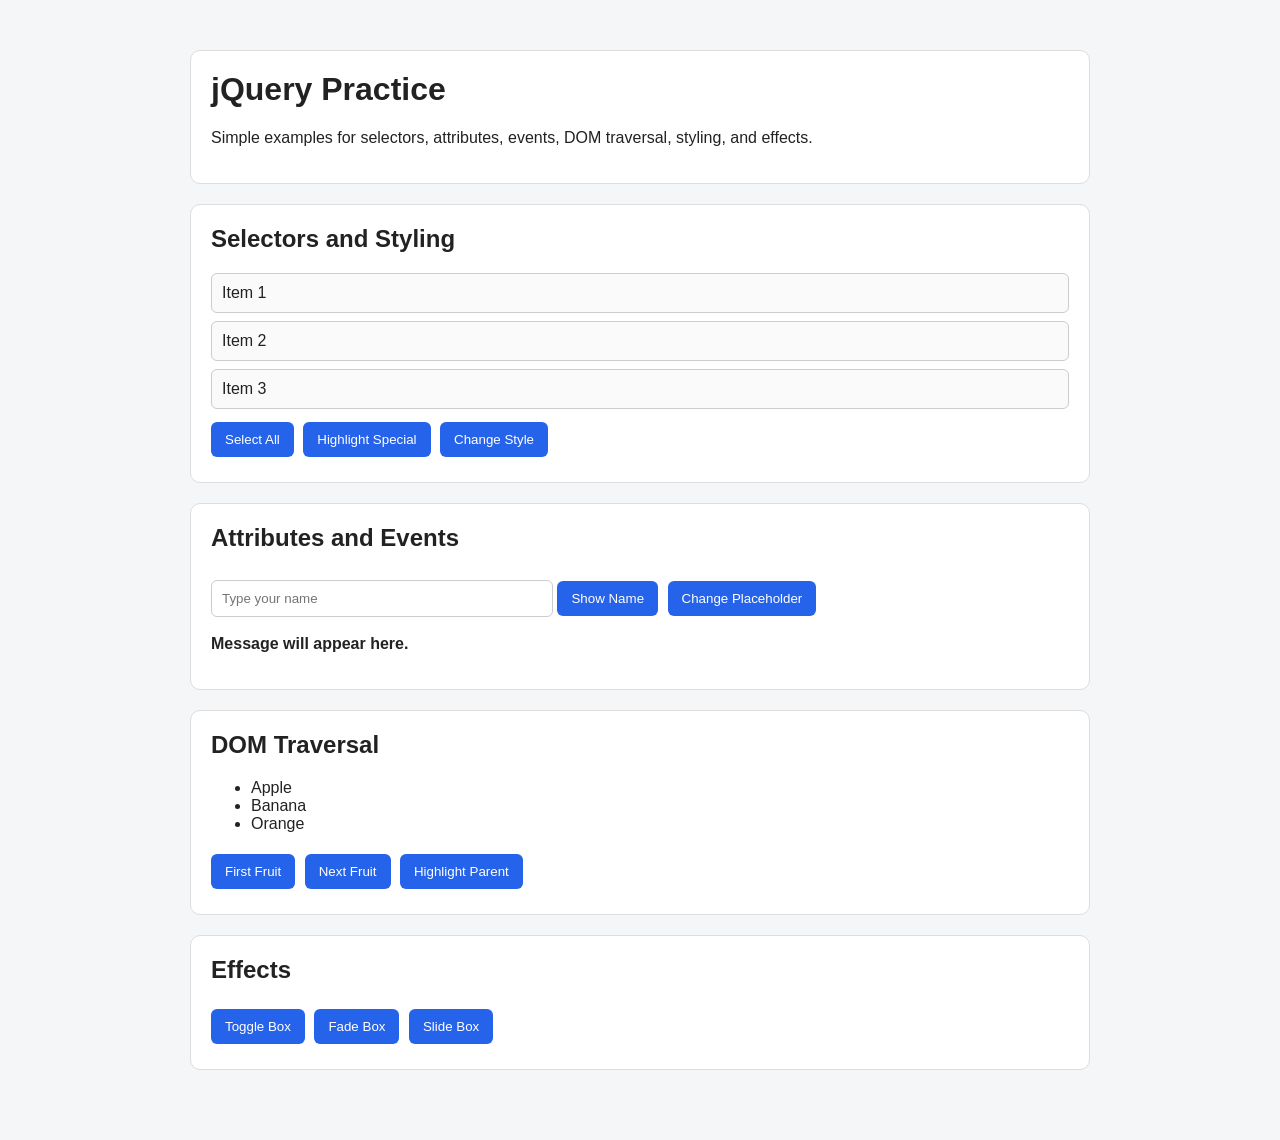
<file: jQuery/index.html>
<!DOCTYPE html>
<html lang="en">
<head>
  <meta charset="UTF-8" />
  <meta name="viewport" content="width=device-width, initial-scale=1.0" />
  <title>jQuery Practice</title>
  <script src="https://code.jquery.com/jquery-3.7.1.min.js"></script>
  <style>
    body {
      font-family: Arial, sans-serif;
      margin: 0;
      background: #f4f6f8;
      color: #222;
    }

    .container {
      max-width: 900px;
      margin: 30px auto;
      padding: 20px;
    }

    .box {
      background: #fff;
      border: 1px solid #ddd;
      border-radius: 10px;
      padding: 20px;
      margin-bottom: 20px;
    }

    h1, h2 {
      margin-top: 0;
    }

    .btn {
      padding: 10px 14px;
      border: 0;
      border-radius: 6px;
      background: #2563eb;
      color: white;
      cursor: pointer;
      margin: 5px 5px 5px 0;
    }

    .btn:hover {
      background: #1d4ed8;
    }

    .item {
      padding: 10px;
      margin: 8px 0;
      border: 1px solid #ccc;
      border-radius: 6px;
      background: #fafafa;
    }

    .highlight {
      background: #fff3b0;
      border-color: #f59e0b;
    }

    .active {
      background: #dcfce7;
      border-color: #22c55e;
    }

    input {
      padding: 10px;
      width: 100%;
      max-width: 320px;
      margin: 8px 0;
      border: 1px solid #ccc;
      border-radius: 6px;
    }

    #message {
      margin-top: 10px;
      font-weight: bold;
    }

    #boxEffect {
      display: none;
      margin-top: 12px;
      padding: 12px;
      background: #eef2ff;
      border: 1px solid #c7d2fe;
      border-radius: 6px;
    }
  </style>
</head>
<body>
  <div class="container">
    <div class="box">
      <h1>jQuery Practice</h1>
      <p>Simple examples for selectors, attributes, events, DOM traversal, styling, and effects.</p>
    </div>

    <div class="box">
      <h2>Selectors and Styling</h2>
      <div class="item">Item 1</div>
      <div class="item special">Item 2</div>
      <div class="item">Item 3</div>
      <button class="btn" id="selectAll">Select All</button>
      <button class="btn" id="highlightSpecial">Highlight Special</button>
      <button class="btn" id="changeStyle">Change Style</button>
    </div>

    <div class="box">
      <h2>Attributes and Events</h2>
      <input type="text" id="nameInput" placeholder="Type your name" />
      <button class="btn" id="showName">Show Name</button>
      <button class="btn" id="changePlaceholder">Change Placeholder</button>
      <p id="message">Message will appear here.</p>
    </div>

    <div class="box">
      <h2>DOM Traversal</h2>
      <ul id="fruitList">
        <li>Apple</li>
        <li>Banana</li>
        <li>Orange</li>
      </ul>
      <button class="btn" id="firstFruit">First Fruit</button>
      <button class="btn" id="nextFruit">Next Fruit</button>
      <button class="btn" id="parentList">Highlight Parent</button>
    </div>

    <div class="box">
      <h2>Effects</h2>
      <button class="btn" id="toggleBox">Toggle Box</button>
      <button class="btn" id="fadeBox">Fade Box</button>
      <button class="btn" id="slideBox">Slide Box</button>
      <div id="boxEffect">This box is used to show jQuery effects.</div>
    </div>
  </div>

  <script>
    $(function () {
      $('#selectAll').click(function () {
        $('.item').addClass('active');
        $('#message').text('All items selected using class selector.');
      });

      $('#highlightSpecial').click(function () {
        $('.special').addClass('highlight');
        $('#message').text('Special item highlighted.');
      });

      $('#changeStyle').click(function () {
        $('.item').css({
          color: '#0f172a',
          fontWeight: 'bold'
        });
        $('#message').text('Style changed using jQuery css().');
      });

      $('#showName').click(function () {
        const name = $('#nameInput').val();
        $('#message').text(name ? 'Hello, ' + name + '!' : 'Please enter your name.');
      });

      $('#changePlaceholder').click(function () {
        $('#nameInput').attr('placeholder', 'Type your full name');
        $('#message').text('Placeholder changed using attr().');
      });

      $('#firstFruit').click(function () {
        $('#fruitList li').removeClass('highlight');
        $('#fruitList li:first').addClass('highlight');
        $('#message').text('First fruit selected using :first.');
      });

      $('#nextFruit').click(function () {
        $('#fruitList li').removeClass('highlight');
        $('#fruitList li:first').next().addClass('highlight');
        $('#message').text('Next fruit selected using next().');
      });

      $('#parentList').click(function () {
        $('#fruitList').css('border', '2px solid #2563eb');
        $('#message').text('Parent list highlighted using parent/traversal idea.');
      });

      $('#toggleBox').click(function () {
        $('#boxEffect').toggle();
      });

      $('#fadeBox').click(function () {
        $('#boxEffect').fadeToggle(300);
      });

      $('#slideBox').click(function () {
        $('#boxEffect').slideToggle(300);
      });
    });
  </script>
</body>
</html>
</file>
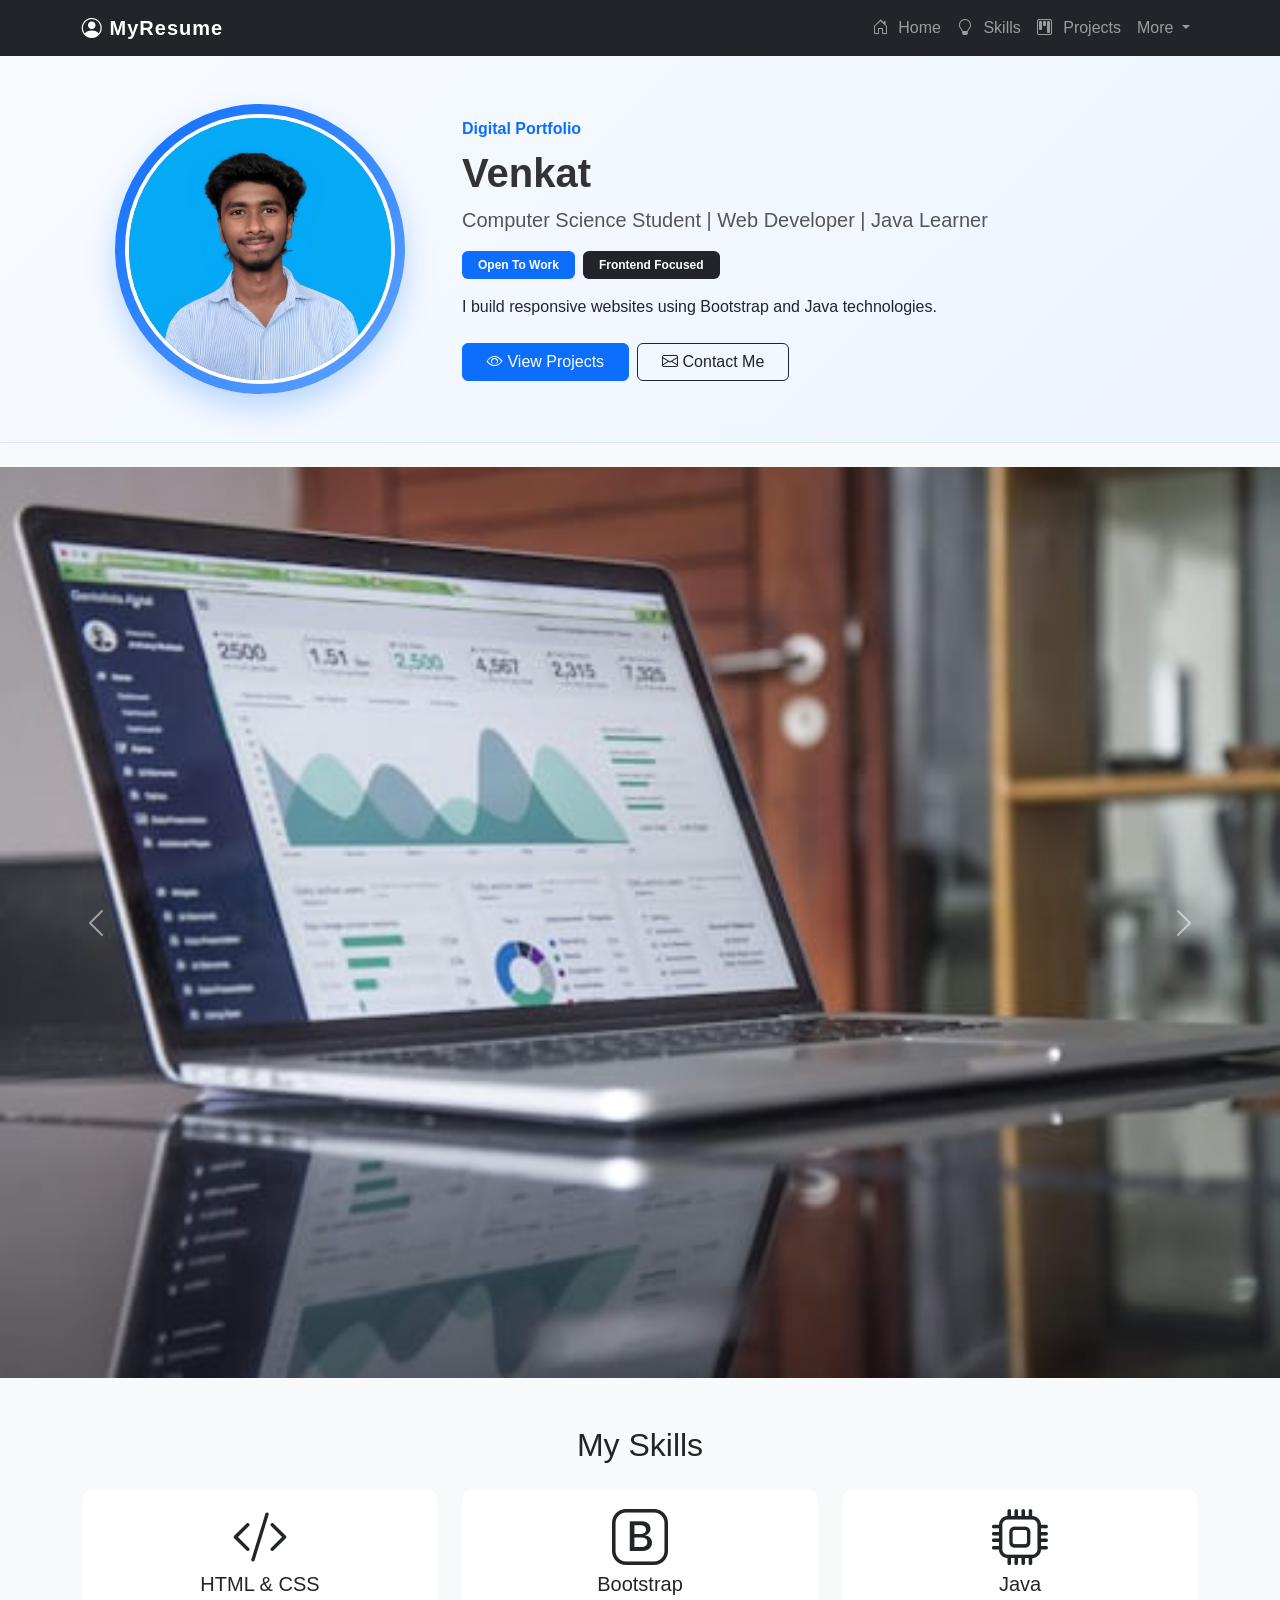
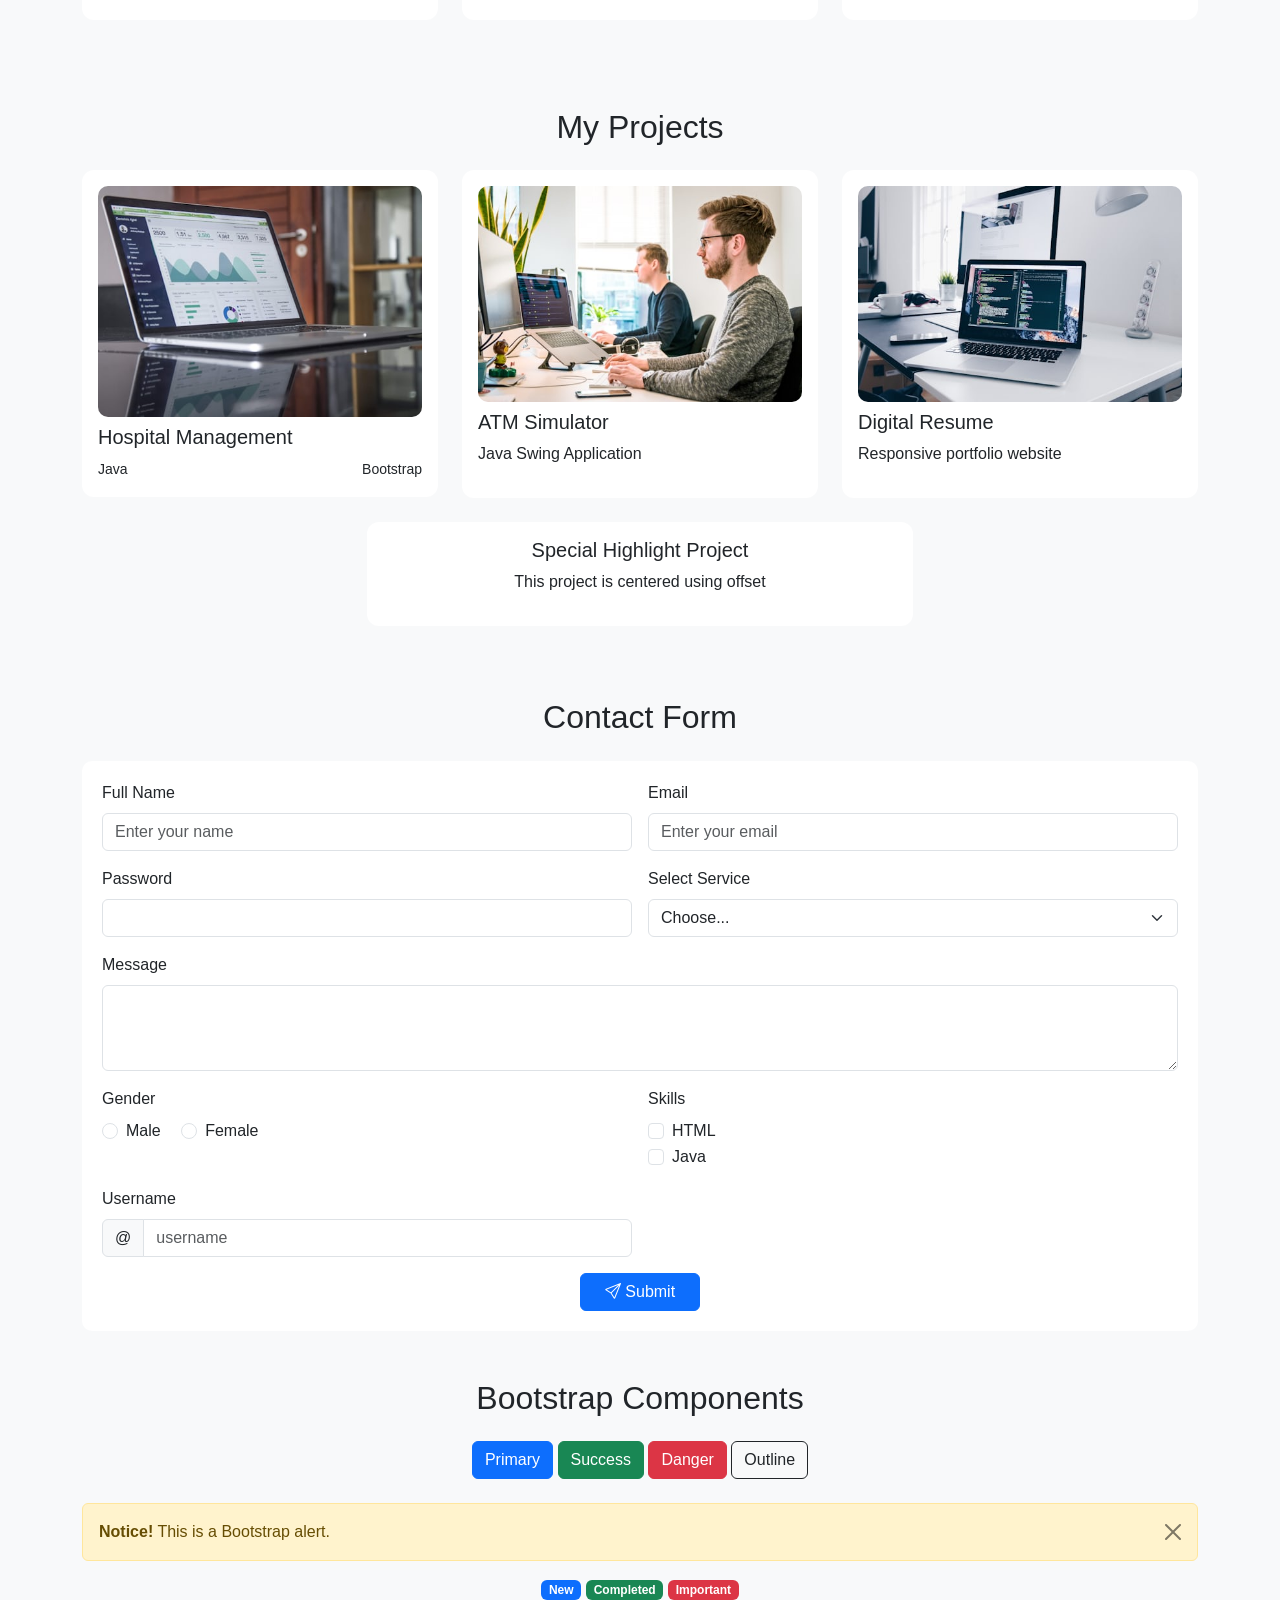
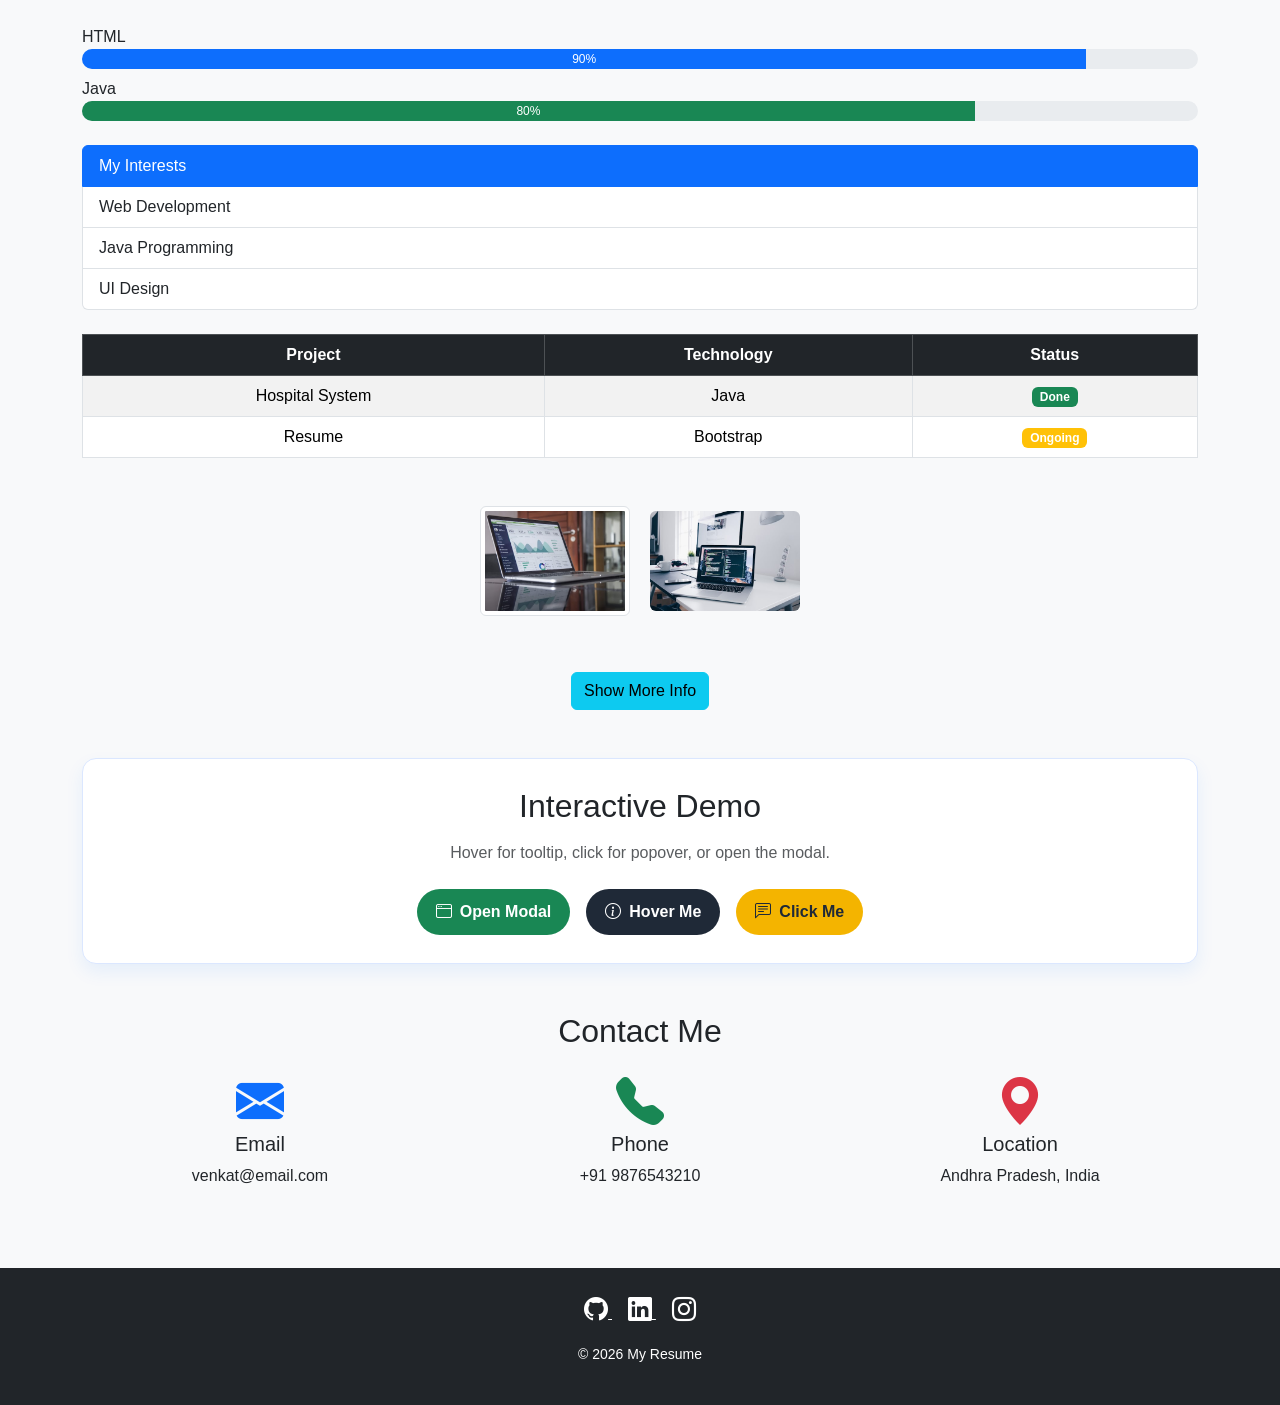
<file: Task-01/index.html>
<!DOCTYPE html>
<html lang="en">
<head>
    <meta charset="UTF-8">
    <meta name="viewport" content="width=device-width, initial-scale=1.0">
    <title>My Digital Resume</title>

    <!-- Bootstrap CSS -->
    <link href="https://cdn.jsdelivr.net/npm/bootstrap@5.3.2/dist/css/bootstrap.min.css" rel="stylesheet">

    <!-- Bootstrap Icons -->
    <link href="https://cdn.jsdelivr.net/npm/bootstrap-icons/font/bootstrap-icons.css" rel="stylesheet">

    <!-- Custom CSS -->
    <link rel="stylesheet" href="css/style.css">
</head>

<!-- ===== MODAL ===== -->
<div class="modal fade" id="myModal">
    <div class="modal-dialog">
        <div class="modal-content">

            <div class="modal-header">
                <h5 class="modal-title">Welcome</h5>
                <button class="btn-close" data-bs-dismiss="modal"></button>
            </div>

            <div class="modal-body">
                This is my Digital Resume Project 🚀
            </div>

            <div class="modal-footer">
                <button class="btn btn-secondary" data-bs-dismiss="modal">Close</button>
            </div>

        </div>
    </div>
</div>


<body>

<!-- ===== NAVBAR (ADVANCED) ===== -->
<nav class="navbar navbar-expand-lg navbar-dark bg-dark sticky-top">
    <div class="container">

        <!-- BRAND -->
        <a class="navbar-brand" href="#home">
            <i class="bi bi-person-circle"></i> MyResume
        </a>

        <!-- TOGGLE BUTTON (Mobile) -->
        <button class="navbar-toggler" type="button" data-bs-toggle="collapse" data-bs-target="#navbarMenu">
            <span class="navbar-toggler-icon"></span>
        </button>

        <!-- NAV LINKS -->
        <div class="collapse navbar-collapse" id="navbarMenu">
            <ul class="navbar-nav ms-auto">

                <li class="nav-item">
                    <a class="nav-link" href="#home">
                        <i class="bi bi-house-door"></i> Home
                    </a>
                </li>

                <li class="nav-item">
                    <a class="nav-link" href="#skills">
                        <i class="bi bi-lightbulb"></i> Skills
                    </a>
                </li>

                <li class="nav-item">
                    <a class="nav-link" href="#projects">
                        <i class="bi bi-kanban"></i> Projects
                    </a>
                </li>

                <!-- DROPDOWN MENU -->
                <li class="nav-item dropdown">
                    <a class="nav-link dropdown-toggle" href="#" role="button" data-bs-toggle="dropdown">
                        More
                    </a>

                    <ul class="dropdown-menu">
                        <li><a class="dropdown-item" href="#">Education</a></li>
                        <li><a class="dropdown-item" href="#">Certificates</a></li>
                        <li><a class="dropdown-item" href="#">Experience</a></li>

                        <li><hr class="dropdown-divider"></li>

                        <li><a class="dropdown-item" href="#">Contact</a></li>
                    </ul>
                </li>

            </ul>
        </div>

    </div>
</nav>

<!-- ===== HERO SECTION ===== -->
<section id="home" class="hero-section py-5">
    <div class="container">
        <div class="row align-items-center g-4">

            <!-- IMAGE -->
            <div class="col-12 col-md-4 text-center">
                <div class="profile-frame mx-auto">
                    <img src="images/profile.png" class="img-fluid rounded-circle profile-image" alt="Profile">
                </div>
            </div>

            <!-- TEXT -->
            <div class="col-12 col-md-8 text-center text-md-start">
                <p class="text-primary fw-semibold mb-2">Digital Portfolio</p>
                <h1 class="mb-2">Venkat</h1>
                <p class="lead mb-3">
                    Computer Science Student | Web Developer | Java Learner
                </p>

                <div class="d-flex flex-wrap gap-2 justify-content-center justify-content-md-start mb-3">
                    <span class="badge text-bg-primary px-3 py-2">Open To Work</span>
                    <span class="badge text-bg-dark px-3 py-2">Frontend Focused</span>
                </div>

                <!-- Visible only on md and above -->
                <p class="d-none d-md-block mb-4">
                    I build responsive websites using Bootstrap and Java technologies.
                </p>

                <div class="d-flex gap-2 justify-content-center justify-content-md-start">
                    <a href="#projects" class="btn btn-primary px-4">
                        <i class="bi bi-eye"></i> View Projects
                    </a>
                    <a href="#contact" class="btn btn-outline-dark px-4">
                        <i class="bi bi-envelope"></i> Contact Me
                    </a>
                </div>
            </div>

        </div>
    </div>
</section>

<!-- ===== CAROUSEL ===== -->
<div id="myCarousel" class="carousel slide mt-4" data-bs-ride="carousel">

    <div class="carousel-inner">

        <div class="carousel-item active">
            <img src="images/project1.png" class="d-block w-100" alt="Slide1">
        </div>

        <div class="carousel-item">
            <img src="images/project2.png" class="d-block w-100" alt="Slide2">
        </div>

        <div class="carousel-item">
            <img src="images/project3.png" class="d-block w-100" alt="Slide3">
        </div>

    </div>

    <!-- Controls -->
    <button class="carousel-control-prev" data-bs-target="#myCarousel" data-bs-slide="prev">
        <span class="carousel-control-prev-icon"></span>
    </button>

    <button class="carousel-control-next" data-bs-target="#myCarousel" data-bs-slide="next">
        <span class="carousel-control-next-icon"></span>
    </button>

</div>

<!-- ===== SKILLS SECTION ===== -->
<div id="skills" class="container mt-5">
    <h2 class="text-center mb-4">My Skills</h2>

    <div class="row">

        <div class="col-12 col-md-4 mb-3">
            <div class="card p-3 text-center">
                <i class="bi bi-code-slash display-4"></i>
                <h5>HTML & CSS</h5>
            </div>
        </div>

        <div class="col-12 col-md-4 mb-3">
            <div class="card p-3 text-center">
                <i class="bi bi-bootstrap display-4"></i>
                <h5>Bootstrap</h5>
            </div>
        </div>

        <div class="col-12 col-md-4 mb-3">
            <div class="card p-3 text-center">
                <i class="bi bi-cpu display-4"></i>
                <h5>Java</h5>
            </div>
        </div>

    </div>
</div>

<!-- ===== PROJECTS SECTION (GRID SYSTEM) ===== -->

<div id="projects" class="container-fluid bg-light mt-5 p-4">
    <h2 class="text-center mb-4">My Projects</h2>

    <div class="container">
        <div class="row g-4">

            <!-- Project 1 -->
            <div class="col-12 col-md-6 col-lg-4">
                <div class="card p-3">
                    <img src="images/project1.png" class="img-fluid mb-2" alt="Project1">
                    <h5>Hospital Management</h5>

                    <!-- Nested Grid -->
                    <div class="row">
                        <div class="col-6">
                            <small>Java</small>
                        </div>
                        <div class="col-6 text-end">
                            <small>Bootstrap</small>
                        </div>
                    </div>

                </div>
            </div>

            <!-- Project 2 (ORDER CHANGED) -->
            <div class="col-12 col-md-6 col-lg-4 order-lg-3">
                <div class="card p-3">
                    <img src="images/project2.png" class="img-fluid mb-2" alt="Project2">
                    <h5>Digital Resume</h5>
                    <p>Responsive portfolio website</p>
                </div>
            </div>

            <!-- Project 3 -->
            <div class="col-12 col-md-6 col-lg-4 order-lg-2">
                <div class="card p-3">
                    <img src="images/project3.png" class="img-fluid mb-2" alt="Project3">
                    <h5>ATM Simulator</h5>
                    <p>Java Swing Application</p>
                </div>
            </div>

        </div>

        <!-- OFFSET EXAMPLE -->
        <div class="row mt-4">
            <div class="col-10 offset-1 col-md-6 offset-md-3">
                <div class="card p-3 text-center">
                    <h5>Special Highlight Project</h5>
                    <p>This project is centered using offset</p>
                </div>
            </div>
        </div>

    </div>
</div>

<!-- ===== CONTACT FORM ===== -->
<div id="contact" class="container mt-5">
    <h2 class="text-center mb-4">Contact Form</h2>

    <form id="contactForm">

        <div class="row g-3">

            <!-- TEXT INPUT -->
            <div class="col-md-6">
                <label class="form-label">Full Name</label>
                <input type="text" class="form-control" id="name" placeholder="Enter your name">
            </div>

            <!-- EMAIL INPUT -->
            <div class="col-md-6">
                <label class="form-label">Email</label>
                <input type="email" class="form-control" id="email" placeholder="Enter your email">
            </div>

            <!-- PASSWORD INPUT -->
            <div class="col-md-6">
                <label class="form-label">Password</label>
                <input type="password" class="form-control" id="password">
            </div>

            <!-- SELECT DROPDOWN -->
            <div class="col-md-6">
                <label class="form-label">Select Service</label>
                <select class="form-select" id="service">
                    <option selected disabled>Choose...</option>
                    <option>Web Development</option>
                    <option>Java Project</option>
                    <option>UI Design</option>
                </select>
            </div>

            <!-- TEXTAREA -->
            <div class="col-12">
                <label class="form-label">Message</label>
                <textarea class="form-control" rows="3" id="message"></textarea>
            </div>

            <!-- RADIO BUTTONS -->
            <div class="col-md-6">
                <label class="form-label d-block">Gender</label>

                <div class="form-check form-check-inline">
                    <input class="form-check-input" type="radio" name="gender">
                    <label class="form-check-label">Male</label>
                </div>

                <div class="form-check form-check-inline">
                    <input class="form-check-input" type="radio" name="gender">
                    <label class="form-check-label">Female</label>
                </div>
            </div>

            <!-- CHECKBOX -->
            <div class="col-md-6">
                <label class="form-label d-block">Skills</label>

                <div class="form-check">
                    <input class="form-check-input" type="checkbox">
                    <label class="form-check-label">HTML</label>
                </div>

                <div class="form-check">
                    <input class="form-check-input" type="checkbox">
                    <label class="form-check-label">Java</label>
                </div>
            </div>

            <!-- INPUT GROUP -->
            <div class="col-md-6">
                <label class="form-label">Username</label>
                <div class="input-group">
                    <span class="input-group-text">@</span>
                    <input type="text" class="form-control" placeholder="username">
                </div>
            </div>

            <!-- SUBMIT BUTTON -->
            <div class="col-12 text-center">
                <button type="submit" class="btn btn-primary px-4">
                    <i class="bi bi-send"></i> Submit
                </button>
            </div>

        </div>

    </form>
</div>

<!-- ===== BOOTSTRAP COMPONENTS SECTION ===== -->
<div class="container mt-5">
    <h2 class="text-center mb-4">Bootstrap Components</h2>

    <!-- ===== BUTTONS ===== -->
    <div class="mb-4 text-center">
        <button class="btn btn-primary">Primary</button>
        <button class="btn btn-success">Success</button>
        <button class="btn btn-danger">Danger</button>
        <button class="btn btn-outline-dark">Outline</button>
    </div>

    <!-- ===== ALERT ===== -->
    <div class="alert alert-warning alert-dismissible fade show" role="alert">
        <strong>Notice!</strong> This is a Bootstrap alert.
        <button type="button" class="btn-close" data-bs-dismiss="alert"></button>
    </div>

    <!-- ===== BADGES ===== -->
    <div class="mb-4 text-center">
        <span class="badge bg-primary">New</span>
        <span class="badge bg-success">Completed</span>
        <span class="badge bg-danger">Important</span>
    </div>

    <!-- ===== PROGRESS BAR ===== -->
    <div class="mb-4">
        <label>HTML</label>
        <div class="progress">
            <div class="progress-bar bg-primary" style="width: 90%">90%</div>
        </div>

        <label class="mt-2">Java</label>
        <div class="progress">
            <div class="progress-bar bg-success" style="width: 80%">80%</div>
        </div>
    </div>

    <!-- ===== LIST GROUP ===== -->
    <ul class="list-group mb-4">
        <li class="list-group-item active">My Interests</li>
        <li class="list-group-item">Web Development</li>
        <li class="list-group-item">Java Programming</li>
        <li class="list-group-item">UI Design</li>
    </ul>

    <!-- ===== TABLE (RESPONSIVE) ===== -->
    <div class="table-responsive mb-4">
        <table class="table table-bordered table-striped text-center">
            <thead class="table-dark">
                <tr>
                    <th>Project</th>
                    <th>Technology</th>
                    <th>Status</th>
                </tr>
            </thead>
            <tbody>
                <tr>
                    <td>Hospital System</td>
                    <td>Java</td>
                    <td><span class="badge bg-success">Done</span></td>
                </tr>
                <tr>
                    <td>Resume</td>
                    <td>Bootstrap</td>
                    <td><span class="badge bg-warning">Ongoing</span></td>
                </tr>
            </tbody>
        </table>
    </div>

    <!-- ===== IMAGES ===== -->
    <div class="text-center">
        <img src="images/project1.png" class="img-thumbnail m-2" width="150">
        <img src="images/project2.png" class="rounded m-2" width="150">
    </div>

</div>

<!-- ===== COLLAPSE ===== -->
<div class="container mt-5 text-center">

    <button class="btn btn-info" data-bs-toggle="collapse" data-bs-target="#moreInfo">
        Show More Info
    </button>

    <div id="moreInfo" class="collapse mt-3">
        <div class="card p-3">
            This section is hidden and shown using Collapse component.
        </div>
    </div>

</div>

<!-- ===== INTERACTIVE DEMO ===== -->
<section class="container mt-5">
    <div class="interactive-demo text-center">
        <h2 class="mb-3">Interactive Demo</h2>
        <p class="text-muted mb-4">Hover for tooltip, click for popover, or open the modal.</p>

        <div class="d-flex flex-wrap justify-content-center gap-3">
            <button class="btn demo-btn modal-btn" data-bs-toggle="modal" data-bs-target="#myModal">
                <i class="bi bi-window me-2"></i>Open Modal
            </button>

            <button class="btn demo-btn tooltip-btn" data-bs-toggle="tooltip" title="This is a tooltip">
                <i class="bi bi-info-circle me-2"></i>Hover Me
            </button>

            <button class="btn demo-btn popover-btn" data-bs-toggle="popover" title="Popover Title" data-bs-content="This is popover content">
                <i class="bi bi-chat-left-text me-2"></i>Click Me
            </button>
        </div>
    </div>
</section>

<!-- ===== CONTACT SECTION ===== -->
<div id="contact" class="container mt-5">
    <h2 class="text-center mb-4">Contact Me</h2>

    <div class="row text-center">

        <div class="col-12 col-md-4 mb-3">
            <i class="bi bi-envelope-fill display-5 text-primary"></i>
            <h5>Email</h5>
            <p>venkat@email.com</p>
        </div>

        <div class="col-12 col-md-4 mb-3">
            <i class="bi bi-telephone-fill display-5 text-success"></i>
            <h5>Phone</h5>
            <p>+91 9876543210</p>
        </div>

        <div class="col-12 col-md-4 mb-3">
            <i class="bi bi-geo-alt-fill display-5 text-danger"></i>
            <h5>Location</h5>
            <p>Andhra Pradesh, India</p>
        </div>

    </div>
</div>

<!-- ===== FOOTER ===== -->
<footer class="bg-dark text-white text-center p-4 mt-5">

    <div class="mb-3">
        <a href="#" class="text-white me-3">
            <i class="bi bi-github fs-4"></i>
        </a>

        <a href="#" class="text-white me-3">
            <i class="bi bi-linkedin fs-4"></i>
        </a>

        <a href="#" class="text-white">
            <i class="bi bi-instagram fs-4"></i>
        </a>
    </div>

    <p>© 2026 My Resume</p>
</footer>

<!-- Bootstrap JS -->
<script src="https://cdn.jsdelivr.net/npm/bootstrap@5.3.2/dist/js/bootstrap.bundle.min.js"></script>

<!-- jQuery -->
<script src="https://code.jquery.com/jquery-3.6.0.min.js"></script>

<!-- Custom JS -->
<script src="js/script.js"></script>

</body>
</html>
</file>
<file: Task-01/css/style.css>
/* ===== GLOBAL STYLES ===== */
body {
    background-color: #f8f9fa;
    font-family: Arial, sans-serif;
}

/* ===== NAVBAR ===== */
.navbar-brand {
    font-weight: bold;
    letter-spacing: 1px;
}

/* ===== HERO SECTION ===== */
.hero-section {
    background: linear-gradient(135deg, #f8fbff 0%, #edf4ff 100%);
    border-bottom: 1px solid #dbe7ff;
}

h1 {
    font-weight: bold;
    color: #333;
}

.lead {
    color: #555;
}

/* ===== PROFILE IMAGE ===== */
.profile-frame {
    width: 290px;
    height: 290px;
    border-radius: 50%;
    padding: 10px;
    background: linear-gradient(135deg, #0d6efd, #63a4ff);
    box-shadow: 0 14px 30px rgba(13, 110, 253, 0.25);
    transition: transform 0.3s ease, box-shadow 0.3s ease;
}

.profile-image {
    width: 100%;
    height: 100%;
    object-fit: cover;
    border-radius: 50%;
    border: 4px solid #ffffff;
}

.profile-frame:hover {
    transform: translateY(-6px) scale(1.02);
    box-shadow: 0 18px 36px rgba(13, 110, 253, 0.35);
}

/* ===== CARDS ===== */
.card {
    border: none;
    border-radius: 12px;
    transition: all 0.3s ease;
    background-color: #ffffff;
}

.card:hover {
    background-color: #e7f1ff;
    transform: translateY(-8px);
    box-shadow: 0 10px 20px rgba(0,0,0,0.1);
}

/* ===== PROJECT IMAGES ===== */
.card img {
    border-radius: 10px;
}

/* ===== FOOTER ===== */
footer {
    font-size: 14px;
}

/* ===== RESPONSIVE EXTRA ===== */
@media (max-width: 768px) {
    h1 {
        font-size: 24px;
    }

    .profile-frame {
        width: 220px;
        height: 220px;
    }
}

/* Navbar hover effect */
.nav-link:hover {
    color: #0d6efd !important;
}

/* Dropdown hover */
.dropdown-menu a:hover {
    background-color: #0d6efd;
    color: white;
}

/* Icon spacing */
.nav-link i {
    margin-right: 6px;
}

/* Social icons hover */
footer i:hover {
    color: #0d6efd;
    transition: 0.3s;
}

/* Form spacing */
form {
    background: white;
    padding: 20px;
    border-radius: 10px;
}

.progress {
    height: 20px;
    border-radius: 10px;
}

/* Interactive demo section */
.interactive-demo {
    background-color: #ffffff;
    border: 1px solid #dbe7ff;
    border-radius: 14px;
    padding: 28px 20px;
    box-shadow: 0 8px 18px rgba(13, 110, 253, 0.08);
}

.demo-btn {
    border-radius: 999px;
    padding: 10px 18px;
    font-weight: 600;
    transition: transform 0.25s ease, box-shadow 0.25s ease, background-color 0.25s ease;
}

.modal-btn {
    background-color: #198754;
    color: #ffffff;
}

.modal-btn:hover {
    background-color: #157347;
    color: #ffffff;
    transform: translateY(-2px);
    box-shadow: 0 8px 16px rgba(21, 115, 71, 0.35);
}

.tooltip-btn {
    background-color: #1f2937;
    color: #ffffff;
}

.tooltip-btn:hover {
    background-color: #111827;
    color: #ffffff;
    transform: translateY(-2px);
    box-shadow: 0 8px 16px rgba(17, 24, 39, 0.3);
}

.popover-btn {
    background-color: #f4b400;
    color: #1f2937;
}

.popover-btn:hover {
    background-color: #e3a700;
    color: #1f2937;
    transform: translateY(-2px);
    box-shadow: 0 8px 16px rgba(227, 167, 0, 0.35);
}
</file>
